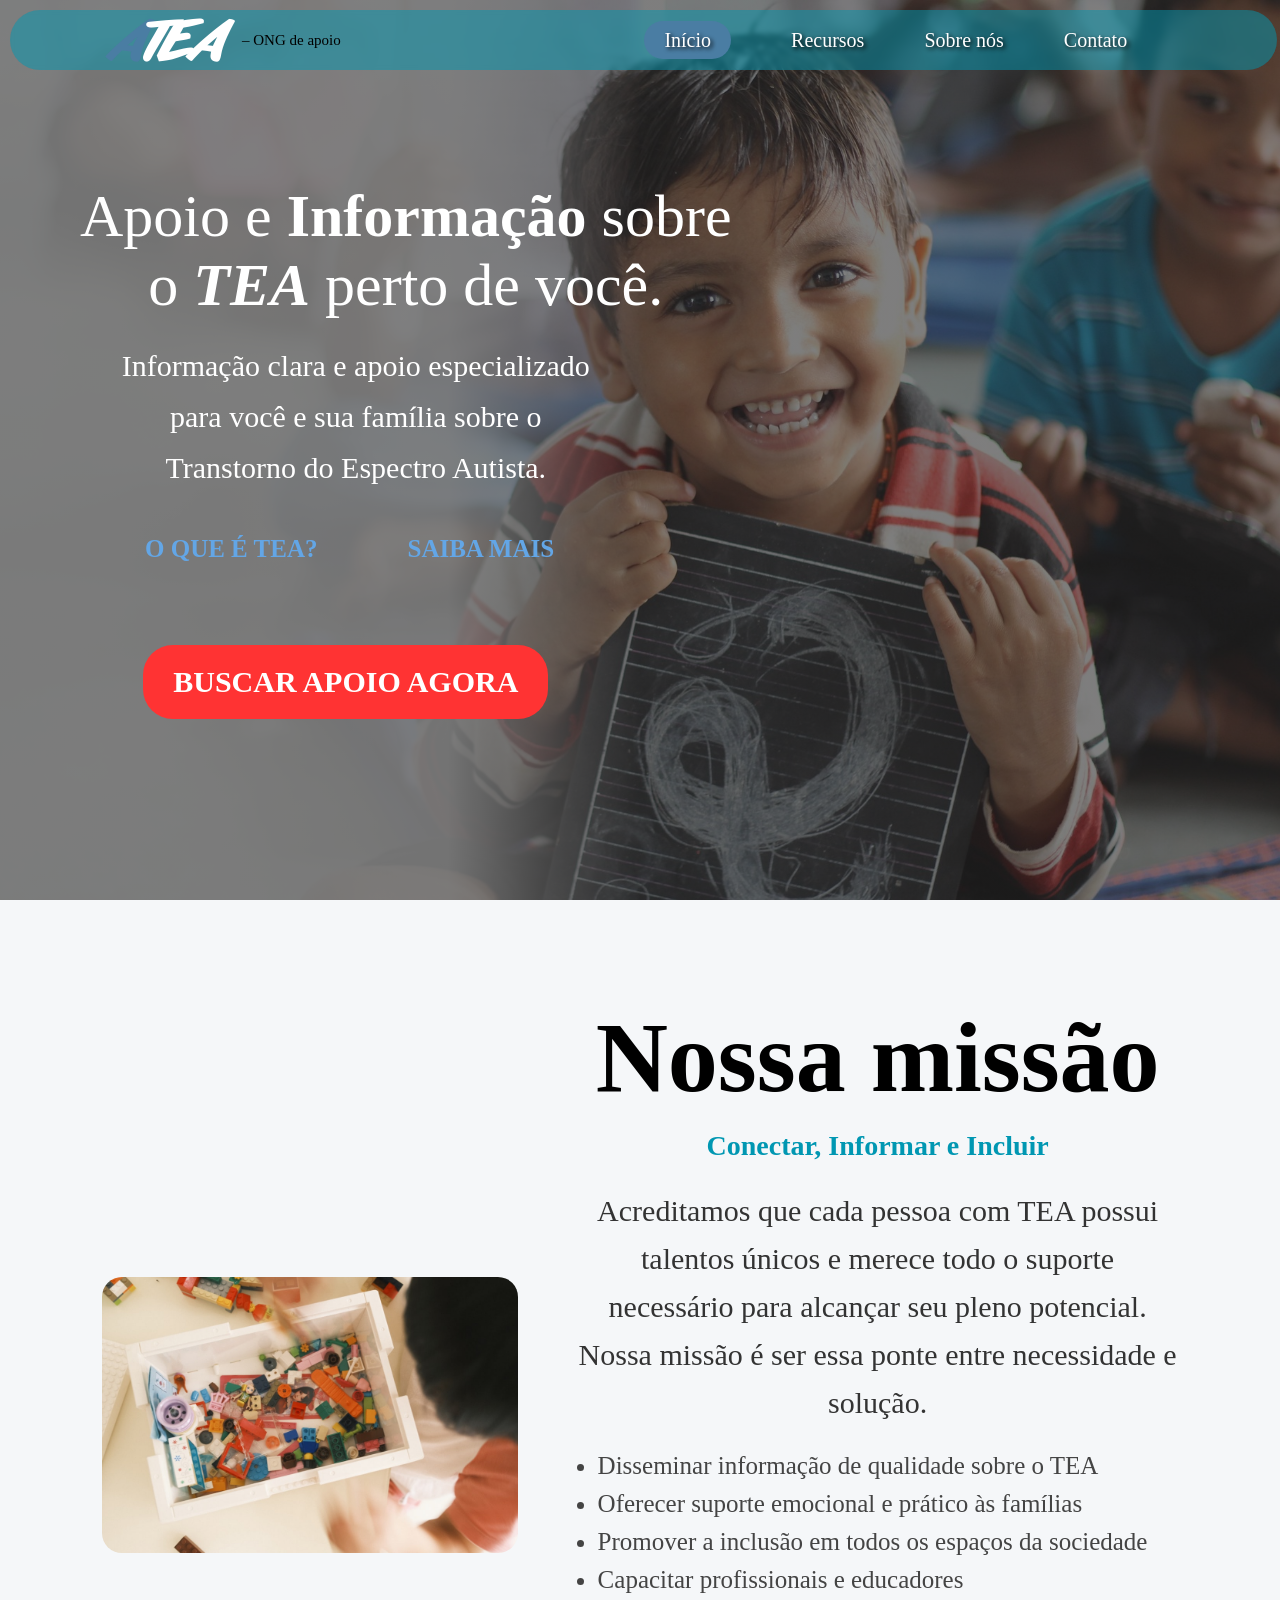
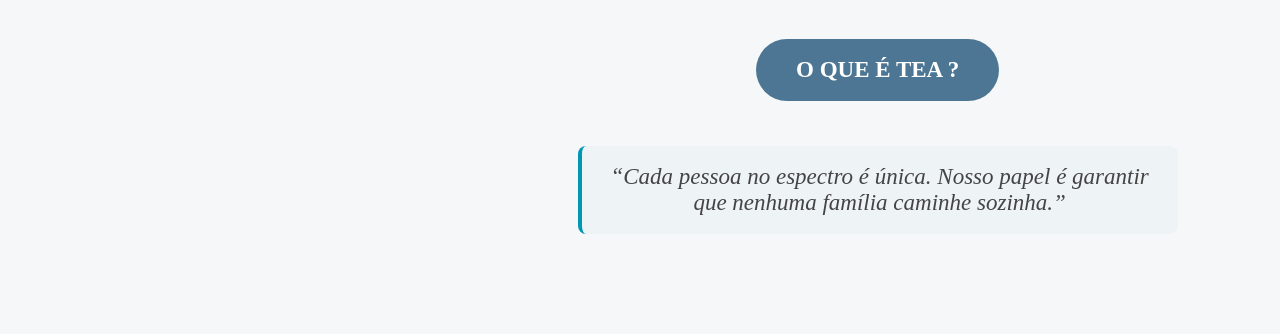
<file: Index.html>
<!DOCTYPE html>
<html lang="pt-BR">
<head>
    <meta charset="UTF-8">
    <meta name="viewport" content="width=device-width, initial-scale=1.0">
    <title>ATEA - ONG de Apoio</title>
    <link rel="stylesheet" href="style.css">
</head>
<body>
    <section id="home">
        <header>
            <div class="logo">
                <h1><span class="azul">A</span>TEA</h1>
                <span class="sub">– ONG de apoio</span>
            </div>

            <nav>
                <ul>
                    <li><a href="#" class="active">Início</a></li>
                    <li><a href="#">Recursos</a></li>
                    <li><a href="#">Sobre nós</a></li>
                    <li><a href="#">Contato</a></li>
                </ul>
            </nav>
        </header>

        <section class="principal">
            <div class="overlay"></div>

            <div class="texto-principal">
                <h2>
                    Apoio e <strong>Informação</strong> sobre <br>
                    o <em>TEA</em> perto de você.
                </h2>

                <p>
                    Informação clara e apoio especializado <br>
                    para você e sua família sobre o <br>
                    Transtorno do Espectro Autista.
                </p>

                <div class="buttons">
                    <a href="#" class="btn">O QUE É TEA?</a>
                    <a href="#mission" class="btn">SAIBA MAIS</a>
                </div>

                <a href="#" class="btn-ajuda">BUSCAR APOIO AGORA</a>
            </div>
        </section>
    </section>
<section id="mission" class="mission">

    <div class="mission-container">

        <div class="mission-image">
            <img src="Assets/photo-1623203637967-fc58b8f80b10.jpg" alt="Criança brincando com blocos coloridos">
        </div>

        <div class="mission-content">

            <h1>Nossa missão</h1>
            <h2>Conectar, Informar e Incluir</h2>

            <p>
                Acreditamos que cada pessoa com TEA possui talentos únicos e
                merece todo o suporte necessário para alcançar seu pleno potencial.
                Nossa missão é ser essa ponte entre necessidade e solução.
            </p>

            <ul>
                <li>Disseminar informação de qualidade sobre o TEA</li>
                <li>Oferecer suporte emocional e prático às famílias</li>
                <li>Promover a inclusão em todos os espaços da sociedade</li>
                <li>Capacitar profissionais e educadores</li>
            </ul>

            <a href="#" class="btn-mission">O QUE É TEA ?</a>

            <blockquote>
                “Cada pessoa no espectro é única. Nosso papel é garantir que nenhuma família caminhe sozinha.”
            </blockquote>

        </div>

    </div>

</section>
</body>
</html>
</file>
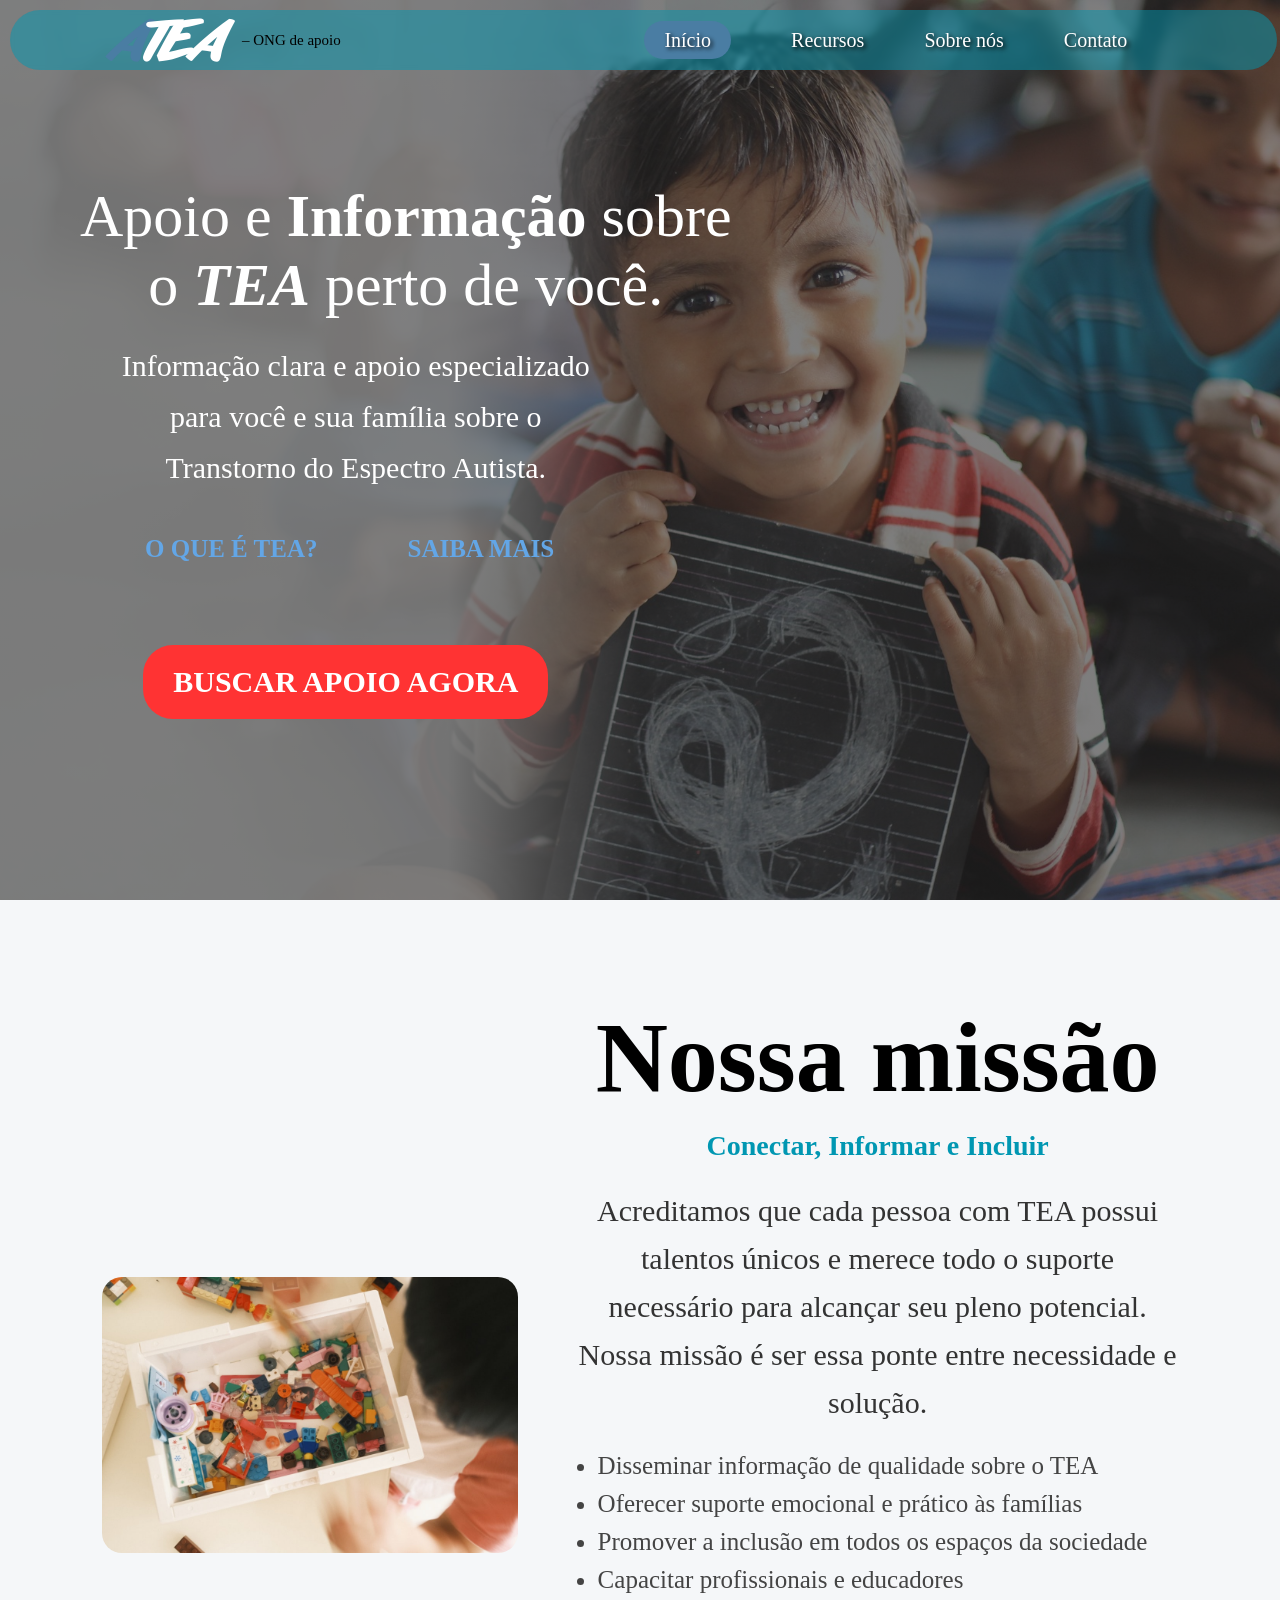
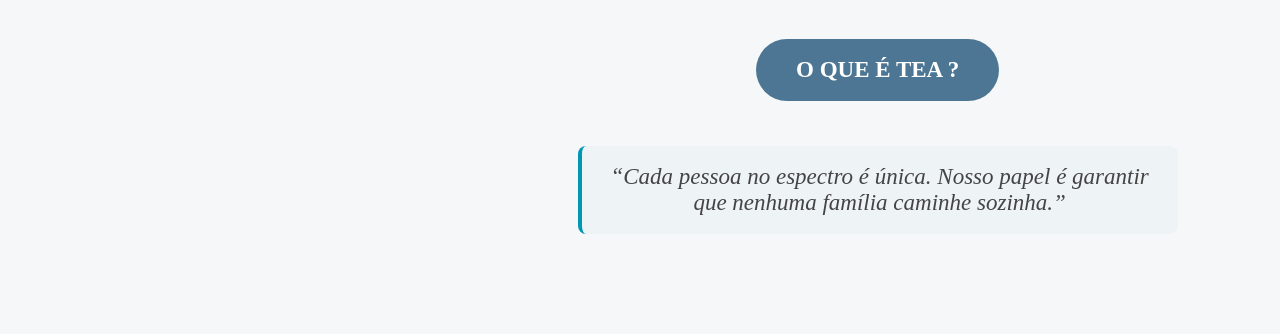
<file: index.html>
<!DOCTYPE html>
<html lang="pt-BR">
<head>
    <meta charset="UTF-8">
    <meta name="viewport" content="width=device-width, initial-scale=1.0">
    <title>ATEA - ONG de Apoio</title>
    <link rel="stylesheet" href="style.css">
</head>
<body>
    <section id="home">
        <header>
            <div class="logo">
                <h1><span class="azul">A</span>TEA</h1>
                <span class="sub">– ONG de apoio</span>
            </div>

            <nav>
                <ul>
                    <li><a href="#" class="active">Início</a></li>
                    <li><a href="#">Recursos</a></li>
                    <li><a href="#">Sobre nós</a></li>
                    <li><a href="#">Contato</a></li>
                </ul>
            </nav>
        </header>

        <section class="principal">
            <div class="overlay"></div>

            <div class="texto-principal">
                <h2>
                    Apoio e <strong>Informação</strong> sobre <br>
                    o <em>TEA</em> perto de você.
                </h2>

                <p>
                    Informação clara e apoio especializado <br>
                    para você e sua família sobre o <br>
                    Transtorno do Espectro Autista.
                </p>

                <div class="buttons">
                    <a href="O que é TEA.html" class="btn">O QUE É TEA?</a>
                    <a href="#mission" class="btn">SAIBA MAIS</a>
                </div>

                <a href="#" class="btn-ajuda">BUSCAR APOIO AGORA</a>
            </div>
        </section>
    </section>
<section id="mission" class="mission">

    <div class="mission-container">

        <div class="mission-image">
            <img src="Assets/photo-1623203637967-fc58b8f80b10.jpg" alt="Criança brincando com blocos coloridos">
        </div>

        <div class="mission-content">

            <h1>Nossa missão</h1>
            <h2>Conectar, Informar e Incluir</h2>

            <p>
                Acreditamos que cada pessoa com TEA possui talentos únicos e
                merece todo o suporte necessário para alcançar seu pleno potencial.
                Nossa missão é ser essa ponte entre necessidade e solução.
            </p>

            <ul>
                <li>Disseminar informação de qualidade sobre o TEA</li>
                <li>Oferecer suporte emocional e prático às famílias</li>
                <li>Promover a inclusão em todos os espaços da sociedade</li>
                <li>Capacitar profissionais e educadores</li>
            </ul>

            <a href="O que é TEA.html" class="btn-mission">O QUE É TEA ?</a>

            <blockquote>
                “Cada pessoa no espectro é única. Nosso papel é garantir que nenhuma família caminhe sozinha.”
            </blockquote>

        </div>

    </div>

</section>
</body>
</html>
</file>
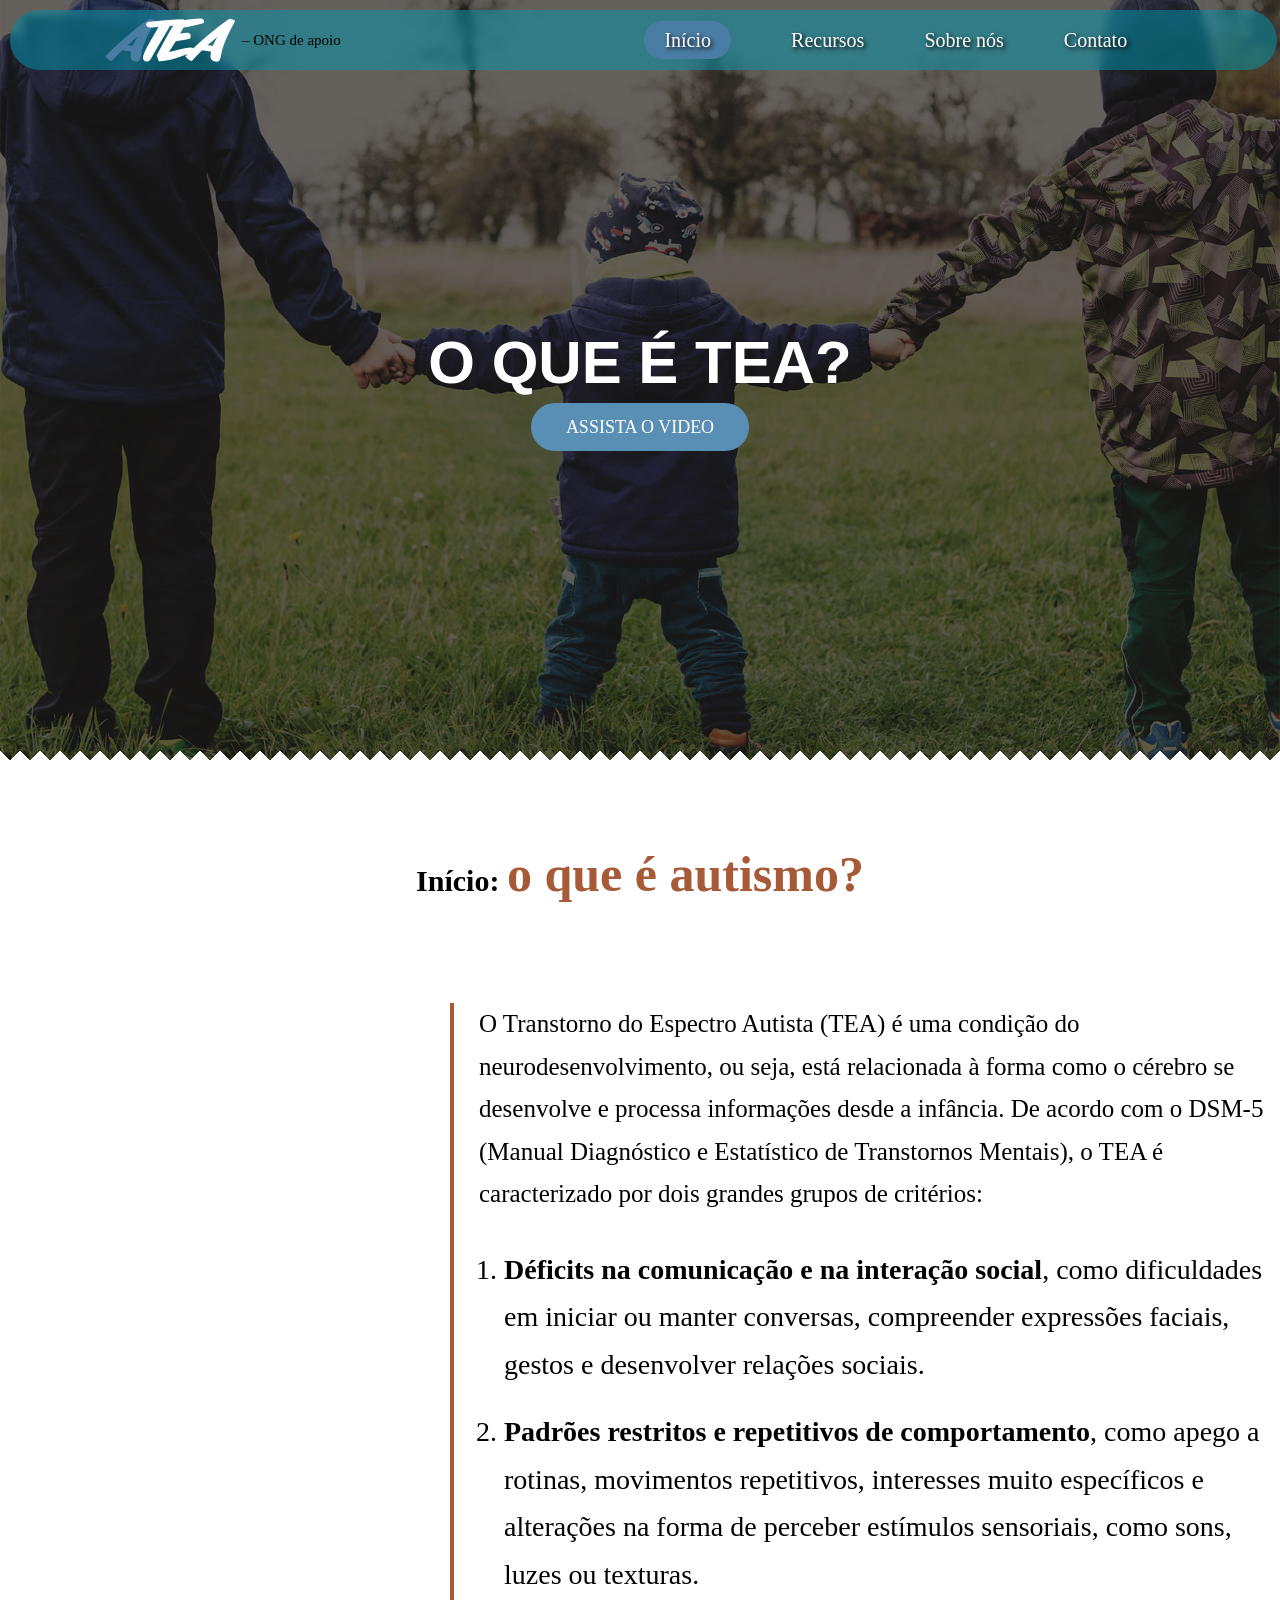
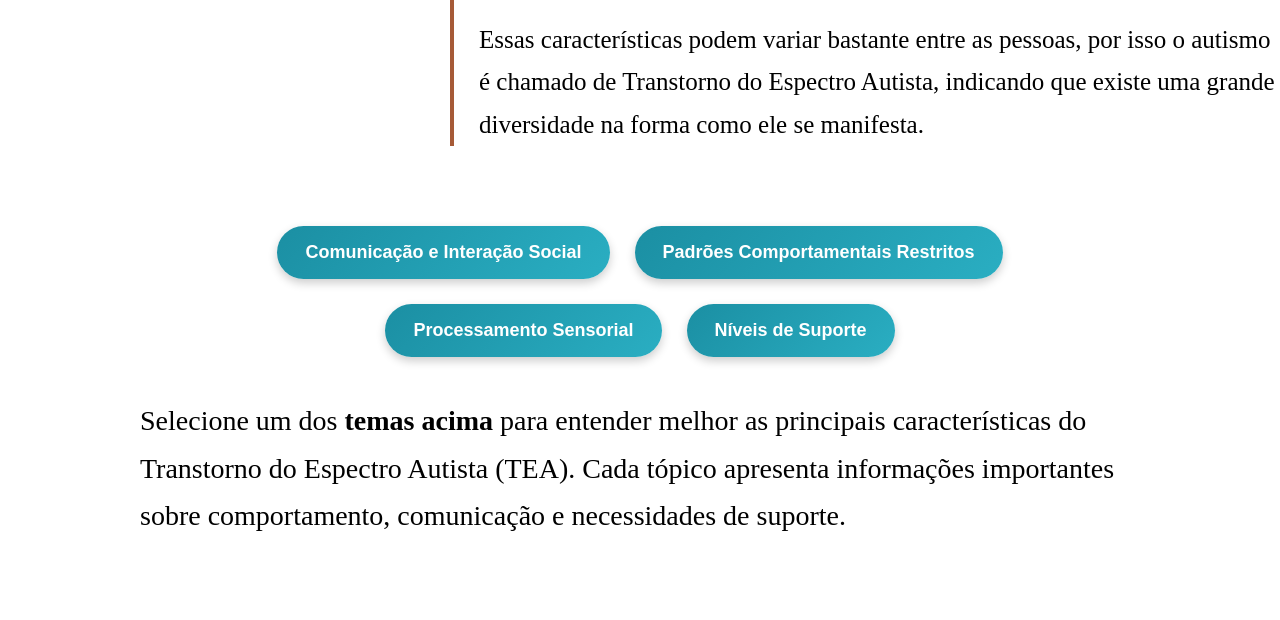
<file: O que é TEA.html>
<!DOCTYPE html>
<html lang="pt-br">
<head>
<meta charset="UTF-8">
<meta name="viewport" content="width=device-width, initial-scale=1.0">
<title>O que é tea</title>
<link rel="stylesheet" href="o que é tea.css">
</head>

<body>

<header>

<div class="logo">
<h1><span class="azul">A</span>TEA</h1>
<span class="sub">– ONG de apoio</span>
</div>

<nav>
<ul>
<li><a href="index.html" class="active">Início</a></li>
<li><a href="#">Recursos</a></li>
<li><a href="#">Sobre nós</a></li>
<li><a href="#">Contato</a></li>
</ul>
</nav>

</header>

<main>

<!-- HERO -->

<section id="hero">

<div class="overlay">
<h1>O QUE É TEA?</h1>
<a href="https://www.youtube.com/watch?v=8uTHFYAQtnA" target="_blank" class="btn">ASSISTA O VIDEO</a>
</div>

<div class="triangles"></div>

</section>

<!-- TEXTO EXPLICATIVO -->

<section class="info-tea">

<h2>Início: <span>o que é autismo?</span></h2>

<div class="conteudo">

<p>
O Transtorno do Espectro Autista (TEA) é uma condição do
neurodesenvolvimento, ou seja, está relacionada à forma como o
cérebro se desenvolve e processa informações desde a infância.
De acordo com o DSM-5 (Manual Diagnóstico e Estatístico de
Transtornos Mentais), o TEA é caracterizado por dois grandes
grupos de critérios:
</p>

<ol>

<li>
<strong>Déficits na comunicação e na interação social</strong>,
como dificuldades em iniciar ou manter conversas, compreender
expressões faciais, gestos e desenvolver relações sociais.
</li>

<li>
<strong>Padrões restritos e repetitivos de comportamento</strong>,
como apego a rotinas, movimentos repetitivos, interesses muito
específicos e alterações na forma de perceber estímulos
sensoriais, como sons, luzes ou texturas.
</li>

</ol>

<p>
Essas características podem variar bastante entre as pessoas,
por isso o autismo é chamado de Transtorno do Espectro Autista,
indicando que existe uma grande diversidade na forma como ele
se manifesta.
</p>

</div>

</section>

<!-- BOTÕES INTERATIVOS -->
 

<section class="tea-info">
    

<div class="topicos">
    

<button type="button" onclick="mudarTexto('comunicacao')">
Comunicação e Interação Social
</button>

<button type="button" onclick="mudarTexto('padroes')">
Padrões Comportamentais Restritos
</button>

<button type="button" onclick="mudarTexto('sensorial')">
Processamento Sensorial
</button>

<button type="button" onclick="mudarTexto('suporte')">
Níveis de Suporte
</button>

</div>

<div id="conteudo-tea" class="conteudo-tea">
    <p class="intro-tea">
Selecione um dos  <strong>temas acima</strong> para entender melhor as principais características do Transtorno do Espectro Autista (TEA). Cada tópico apresenta informações importantes sobre comportamento, comunicação e necessidades de suporte.
</p>
    

</div>

</section>

</main>

<!-- SCRIPT -->

<script>

function mudarTexto(tipo){

const conteudo = document.getElementById("conteudo-tea");

let texto = "";

if(tipo === "comunicacao"){
texto = `
<p>Pessoas com TEA podem apresentar diferenças na forma de se comunicar e interagir socialmente. Essas diferenças não significam falta de interesse pelas pessoas, mas sim uma maneira diferente de compreender e expressar a comunicação.</p>

<p><strong>Déficits na comunicação e interação social incluem:</strong></p>

<ul>
<li>Dificuldade em iniciar ou manter conversas</li>
<li>Pouco contato visual</li>
<li>Dificuldade em compreender expressões faciais</li>
<li>Desafios na criação de relações sociais</li>
<li>Dificuldade em compreender ironia, sarcasmo ou linguagem figurada</li>
<li>Preferência por conversas sobre interesses específicos</li>
<li>Dificuldade em interpretar emoções de outras pessoas</li>
</ul>
`;
}

else if(tipo === "padroes"){
texto = `
<p>Muitas pessoas com TEA apresentam comportamentos repetitivos ou interesses muito específicos. Esses padrões ajudam na organização e previsibilidade do ambiente.</p>

<p><strong>Padrões restritos e repetitivos podem incluir:</strong></p>

<ul>
<li>Apego intenso a rotinas</li>
<li>Movimentos repetitivos (balançar o corpo, bater as mãos)</li>
<li>Interesses muito específicos ou profundos</li>
<li>Resistência a mudanças na rotina</li>
<li>Repetição de palavras ou frases (ecolalia)</li>
<li>Organização rígida de objetos</li>
<li>Forte foco em determinados temas ou atividades</li>
</ul>
`;
}

else if(tipo === "sensorial"){
texto = `
<p>Pessoas com autismo podem perceber estímulos sensoriais de maneira diferente. Sons, luzes, cheiros ou texturas podem ser sentidos de forma mais intensa ou mais fraca.</p>

<p><strong>Diferenças no processamento sensorial:</strong></p>

<ul>
<li>Sensibilidade a sons altos</li>
<li>Sensibilidade à luz intensa</li>
<li>Reações diferentes a texturas de roupas ou alimentos</li>
<li>Incômodo com certos cheiros</li>
<li>Busca por estímulos sensoriais (tocar objetos, girar coisas)</li>
<li>Dificuldade em ambientes muito barulhentos ou movimentados</li>
</ul>
`;
}

else if(tipo === "suporte"){
texto = `
<p>O DSM-5 classifica o autismo em níveis de suporte para indicar o grau de apoio necessário no dia a dia. Esses níveis ajudam profissionais a planejar intervenções e acompanhamentos.</p>

<p><strong>Níveis de suporte definidos no DSM-5:</strong></p>

<ul>
<li>Nível 1 — Requer apoio: dificuldades leves na comunicação e interação social</li>
<li>Nível 2 — Requer apoio substancial: dificuldades mais evidentes na comunicação e comportamento</li>
<li>Nível 3 — Requer apoio muito substancial: grandes desafios na comunicação e necessidade de suporte intenso</li>
<li>Os níveis podem variar ao longo da vida</li>
<li>Cada pessoa no espectro apresenta necessidades diferentes</li>
</ul>
`;
}

/* remove animação se existir */
conteudo.classList.remove("animar-texto");

/* pequena pausa para reiniciar animação */
setTimeout(() => {

conteudo.innerHTML = texto;
conteudo.classList.add("animar-texto");

}, 100);

}
</script>

</body>
</html>
</file>
<file: style.css>
* {
    margin: 0;
    padding: 0;
    box-sizing: border-box;
}
@font-face {
    font-family: Anothershabby ;
    src: url(Fonts/Anothershabby_trial.ttf);
}
@import url('https://fonts.googleapis.com/css2?family=Libre+Baskerville:ital,wght@0,400..700;1,400..700&display=swap');


body {
    font-family: Arial, Helvetica, sans-serif;
    padding-top: 30px; /* Compensa header fixo */
}
#home{
    background:
    linear-gradient(to right, rgba(255,255,255,0.9) 35%, rgba(247, 243, 243, 0.2) 50%),
    url(Assets/Main-Background.jpg);

    background-size: cover;
    background-position: right;
}
html {
    scroll-behavior: smooth;
}



header {
    width: 99%;
    height: 60px;
    background-color: rgba(0, 151, 178, 0.50);
    backdrop-filter: blur(2px);
    display: flex;
    justify-content: space-between;
    align-items: center;
    padding: 0 100px;
    position:fixed;
    top: 0;
    z-index: 1000;
    border-radius: 100px;
    margin: 10px;
}

.logo {
    display: flex;
    align-items: center;
    gap: 10px;
}

.logo h1 {
    font-size: 50px;
    color: white;
    font-style: italic;
    font-family: anothershabby;
    margin-top:  15px;
}

.logo .azul {
    color: #4a7da3;
}

.logo .sub {
    color: black;
    margin: 10px;
    font-size: 15px;
    font-family: Libre Baskerville;
}

nav ul {
    list-style: none;
    display: flex;
    gap: 40px;
    font-family: clear sans;
    margin-right: 40px;
}

nav a {
    text-decoration: none;
    text-shadow: black 2px 2px 4px ;
    color: white;
    font-size: 20px;
    transition: 0.3s;
    margin: 10px;
}

nav a:hover {
    opacity: 0.8;
}

nav .active {
    background-color: #4a7da3;
    padding: 8px 20px;
    border-radius: 20px;
}


.principal {
    height: 100vh;
    position: relative;
    display: flex;
    align-items: center;
    padding: 0 80px;
    text-align: center;
    margin-top: -30px
}

.overlay {
    position: absolute;
    inset: 0;
    background: rgba(0, 0, 0, 0.5);
    z-index: 1;
    pointer-events: none;
}

.texto-principal {
    position: relative;
    color: white;
    max-width: 700px;
    z-index: 2;
}

.texto-principal h2 {
    font-size: 60px;
    font-weight: 300;
    margin-bottom: 20px;
    font-family: Alice;
}

.texto-principal h2 strong {
    font-weight: 700;
}

.texto-principal h2 em {
    font-style: italic;
    font-weight: 600;
}

.texto-principal p {
    font-size: 30px;
    line-height: 1.7;
    margin-right: 100px;
    margin-bottom: 30px;
    color: white;
    font-family: merryweather;
    
}

.buttons {
    display: flex;
    gap: 0px;
    
}

.btn {
    padding: 12px 25px;
    border-radius: 25px;
    text-decoration: none;
    color: #63a6e6;
    font-weight: bold;
    transition: 0.3s;
    margin-left: 40px;
    font-family: Libre Baskerville;
    font-size: 25px;
}

.btn:hover {
    background-color: #e3f8f6;
}


.btn-ajuda {
    display: inline-block;
    background-color: #ff3333;
    padding: 20px 30px;
    border-radius: 30px;
    text-decoration: none;
    color: white;
    font-size: 30px;
    font-weight: bold;
    transition: 0.3s;
    margin-top:70px ;
    margin-right: 120px;
    font-family: league spartan;
}

.btn-ajuda:hover {
    background-color: #cc0000;
}
/* ================= MISSÃO ================= */

.mission {
    padding: 100px 8%;
    background-color: #f5f7f9;
    text-align: center;
}

.mission-container {
    display: flex;
    align-items: center;
    justify-content: center;
    gap: 60px;
}

/* ===== IMAGEM ===== */

.mission-image img {
    width: 750px;
    max-width: 100%;
    border-radius: 20px;
    object-fit: cover;
}

/* ===== CONTEÚDO ===== */

.mission-content {
    max-width: 600px;
}

.mission-content h1 {
    font-size: 100px; 
    margin-bottom: 15px;
    font-weight: 600;
    font-family: playfair display;
}

.mission-content h2 {
    font-size: 28px;
    color: #0097b2;
    margin-bottom: 25px;
    font-weight: 600;
    font-family: DM serif display;
}

.mission-content p {
    font-size: 30px;
    line-height: 1.6;
    margin-bottom: 25px;
    color: #333;
    font-family: cormorant garamond
}

.mission-content ul {
    margin-bottom: 45px; 
    padding-left: 20px;
    font-family: libre baskerville;
    text-align: left;
}

.mission-content ul li {
    margin-bottom: 10px;
    font-size: 25px;
    color: #444;
}

/* ===== BOTÃO ===== */

.btn-mission {
    display: inline-block;
    background-color: #4c7693;
    color: white;
    padding: 18px 40px;
    border-radius: 50px;
    text-decoration: none;
    font-weight: bold;
    font-size: 23px;
    transition: 0.3s ease;
    font-family: libre baskerville;
}

.btn-mission:hover {
    background-color: #36586f;
    transform: scale(1.05);
}

/* ===== FRASE FINAL ===== */

.mission-content blockquote {
    margin-top: 45px;
    font-style: italic;
    background: #eef3f6; 
    padding: 18px 25px;
    border-left: 4px solid #0097b2;
    border-radius: 8px;
    font-size: 23px;
    color: #444;
    font-family: libre baskerville;
}
/* ================= RESPONSIVO MOBILE ================= */

@media (max-width: 768px) {

    /* ===== HEADER ===== */

   header {
    position: row;
    flex-direction: row;
    padding: 10px 15px;
}
.logo {
    margin-top:30px;
    display: flex;
    flex-direction: column; 
    align-items: flex-start; 
    gap: 0px;
}

    .logo h1 {
        font-size: 28px;
        margin-top: 5px;
        margin:0;
    }

    
    .logo .sub {
        font-size: 0px;
        display: flex;
        flex-direction: column;
    }

    nav ul {
        flex-direction: row;
        gap: 15px;
        margin: 10px 0 0 0;
    }

    nav a {
        font-size: 14px;
    }

    /* ===== HERO ===== */

    .principal {
        height: auto;
        padding: 120px 20px 60px 20px;
        text-align: center;
        margin-top: 0;
        justify-content: center;
    }

    .texto-principal {
        max-width: 100%;
    }

    .texto-principal h2 {
        font-size: 32px;
    }

    .texto-principal p {
        font-size: 18px;
        margin-right: 0;
    }

    .buttons {
        flex-direction: column;
        align-items: center;
        gap: 20px;
    }

    .btn {
        margin-left: 0;
        width: 80%;
        text-align: center;
    }

    .btn-ajuda {
        font-size: 20px;
        padding: 15px 20px;
        margin: 40px 0 0 0;
        width: 85%;
        text-align: center;
    }

    /* ===== MISSÃO ===== */

    .mission {
        padding: 70px 20px;
    }

    .mission-container {
        flex-direction: column;
        gap: 40px;
        text-align: center;
    }

    .mission-image img {
        width: 100%;
    }

    .mission-content {
        max-width: 100%;
    }

    .mission-content h1 {
        font-size: 30px;
    }

    .mission-content h2 {
        font-size: 22px;
    }

    .mission-content p {
        font-size: 16px;
    }

    .mission-content ul {
        text-align: left;
    }

    .btn-mission {
        width: 80%;
        font-size: 16px;
        padding: 15px 20px;
    }

}
</file>
<file: o que é tea.css>
*{
    margin:0;
    padding:0;
    box-sizing:border-box;
}

/* FONTES */

@font-face{
    font-family: Anothershabby;
    src: url(Fonts/Anothershabby_trial.ttf);
}

@import url('https://fonts.googleapis.com/css2?family=Libre+Baskerville:wght@400;600;700&display=swap');


/* HEADER */

header{
    width:99%;
    height:60px;
    background-color:rgba(0,151,178,0.50);
    backdrop-filter:blur(4px);
    display:flex;
    justify-content:space-between;
    align-items:center;
    padding:0 100px;
    position:fixed;
    top:0;
    z-index:1000;
    border-radius:100px;
    margin:10px;
}

.logo{
    display:flex;
    align-items:center;
    gap:10px;
}

.logo h1{
    font-size:50px;
    color:white;
    font-style:italic;
    font-family:Anothershabby;
    margin-top:15px;
}

.logo .azul{
    color:#4a7da3;
}

.logo .sub{
    color:black;
    margin:10px;
    font-size:15px;
    font-family:"Libre Baskerville", serif;
}

nav ul{
    list-style:none;
    display:flex;
    gap:40px;
    margin-right:40px;
}

nav a{
    text-decoration:none;
    text-shadow:black 2px 2px 4px;
    color:white;
    font-size:20px;
    transition:0.3s;
    margin:10px;
}

nav a:hover{
    opacity:0.8;
}

nav .active{
    background-color:#4a7da3;
    padding:8px 20px;
    border-radius:20px;
}


/* HERO */

#hero{
    position:relative;
    height:85vh;
    display:flex;
    justify-content:center;
    align-items:center;

    background:
    linear-gradient(rgba(0,0,0,0.35),rgba(0,0,0,0.35)),
    url("Assets/vencura_bg@4x.jpg") center/cover no-repeat;
}

.overlay{
    text-align:center;
    color:white;
}

.overlay h1{
    font-size:60px;
    font-family:Arial, sans-serif;
    margin-bottom:20px;
}

/* BOTÃO HERO */

.btn{
    background:#5a8fb5;
    color:white;
    padding:14px 35px;
    border-radius:25px;
    text-decoration:none;
    font-size:18px;
    transition:0.25s;
}

.btn:hover{
    transform:translateY(-2px);
    box-shadow:0 6px 15px rgba(0,0,0,0.25);
}


/* TRIÂNGULOS */

#hero::after{
    content:"";
    position:absolute;
    bottom:0;
    width:100%;
    height:30px;

    background:
    linear-gradient(135deg,transparent 25px,white 25px),
    linear-gradient(225deg,transparent 25px,white 25px);

    background-size:20px 40px;
}


/* TEXTO O QUE É AUTISMO */

.info-tea{
    max-width:2000px;
    margin:80px auto;
    font-family:"Libre Baskerville", serif;
}

.info-tea h2{
    text-align:center;
    margin-bottom:30px;
    font-size:30px;
}

.info-tea h2 span{
    color:#a65a37;
    font-weight:bold;
    font-size:50px;
}

.conteudo{
    margin-top:100px;
    margin-left:450px;
    border-left:4px solid #a65a37;
    padding-left:25px;
    max-width:1000px;
}

.conteudo p{
    font-size:25px;
    line-height:1.7;
    margin-bottom:30px;
}

.conteudo ol{
    margin-left:25px;
}

.conteudo li{
    font-size:28px;
    line-height:1.7;
    margin-bottom:20px;
}


/* SEÇÃO DOS TÓPICOS */

.tea-info{
    max-width:1000px;
    margin:80px auto;
    font-family:"Libre Baskerville", serif;
}


/* BOTÕES */

.topicos{
    display:flex;
    justify-content:center;
    gap:25px;
    margin-bottom:40px;
    flex-wrap:wrap;
}

.topicos button{
    background:linear-gradient(135deg,#1b8fa3,#2aaec2);
    border:none;
    padding:16px 28px;
    border-radius:40px;
    font-size:18px;
    cursor:pointer;
    color:white;
    font-weight:600;

    transition:all 0.3s ease;
    box-shadow:0 4px 10px rgba(0,0,0,0.2);
}

/* HOVER */

.topicos button:hover{
    transform:translateY(-3px) scale(1.03);
    box-shadow:0 8px 18px rgba(0,0,0,0.3);
}

/* CLICK */

.topicos button:active{
    transform:scale(0.96);
    box-shadow:0 3px 6px rgba(0,0,0,0.2);
}


/* CONTEÚDO DINÂMICO */

.conteudo-tea{
    transition:opacity 0.3s ease, transform 0.3s ease;
}

.conteudo-tea p{
    font-size:28px;
    margin-bottom:25px;
    line-height:1.7;
}

.conteudo-tea ul{
    margin-left:40px;
    margin-bottom:30px;
}

.conteudo-tea li{
    font-size:26px;
    margin-bottom:15px;
    line-height:1.7;
}


/* ANIMAÇÃO DO TEXTO */

.animar-texto{
    animation: aparecerTexto 0.4s ease;
}

@keyframes aparecerTexto{
    from{
        opacity: 0;
        transform: translateY(10px);
    }
    to{
        opacity: 1;
        transform: translateY(0);
    }
}
/* ================= MOBILE ================= */

@media (max-width:768px){

/* HEADER */

header{
    width: 95%;
    padding:0 20px;
    height:auto;
    border-radius:40px;
}

.logo h1{
    font-size:32px;
}

.logo .sub{
    font-size: 0px;
}

nav ul{
    gap: 10px;px;
    margin-right:0;

}

nav a{
    font-size: 15px;
}

/* HERO */

#hero{
    height:70vh;
    padding:20px;
}

.overlay h1{
    font-size:32px;
}

.btn{
    font-size:16px;
    padding:12px 25px;
}

/* TEXTO O QUE É AUTISMO */

.info-tea{
    margin:50px 20px;
}

.info-tea h2{
    font-size:24px;
}

.info-tea h2 span{
    font-size:36px;
}

.conteudo{
    margin-top:40px;
    margin-left:0;
    border-left:3px solid #a65a37;
    padding-left:15px;
}

.conteudo p{
    font-size:18px;
}

.conteudo li{
    font-size:20px;
}

/* TÓPICOS */

.tea-info{
    margin:50px 20px;
}

/* BOTÕES */

.topicos{
    gap:12px;
}

.topicos button{
    font-size:15px;
    padding:12px 18px;
}

/* TEXTO DINÂMICO */

.conteudo-tea p{
    font-size:18px;
}

.conteudo-tea li{
    font-size:18px;
}

}
</file>
